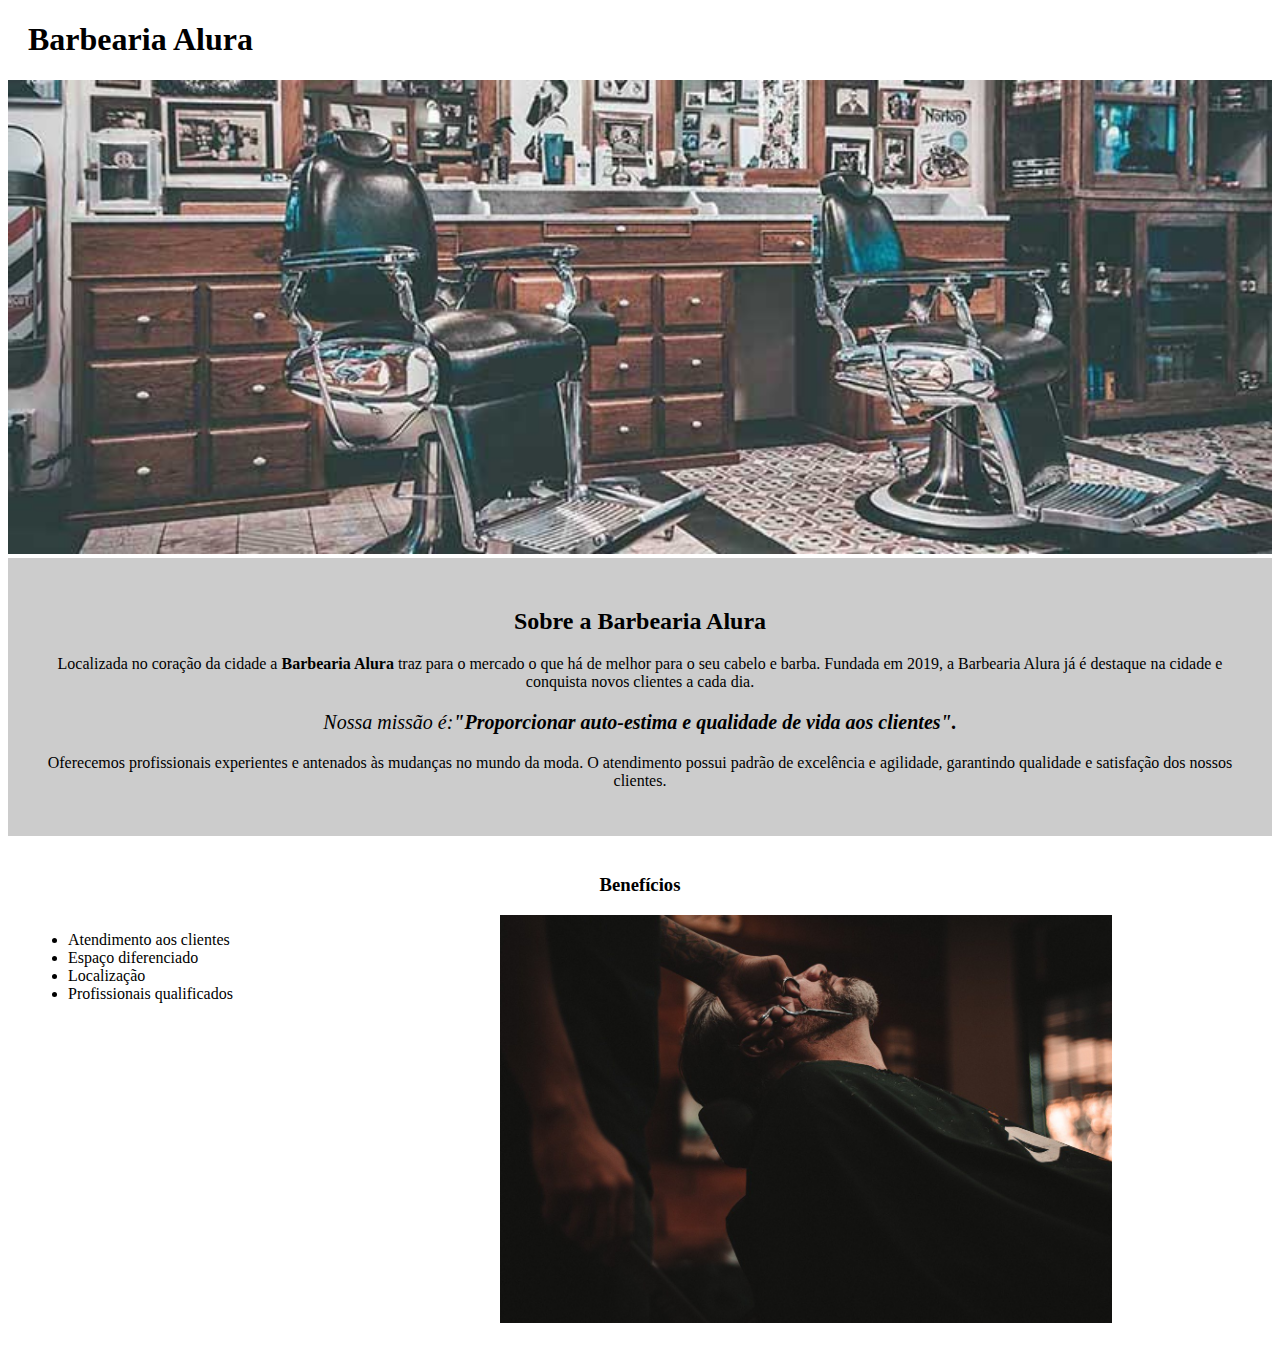
<file: index.html>
<!DOCTYPE html>
<html lang="pt-br">
<head>
    <meta charset="UTF-8">
    <title>Barbearia Alura</title>
    <link rel="stylesheet" href="./css/style.css">
    <style>
    </style>
</head>
<body>
    <header>
        <h1 class="titulo-principal">Barbearia Alura</h1>
    </header>
    <img id="banner" src="./images/banner.jpg" alt="banner da loja">

    <div class="principal">
        <h2 class="titulo-centralizado">Sobre a Barbearia Alura</h1>
        <p> Localizada no coração da cidade a <strong>Barbearia Alura</strong> traz para o mercado o que há de melhor para o seu cabelo e barba. Fundada em 2019, a Barbearia Alura já é destaque na cidade e conquista novos clientes a cada dia.</p>
        <p id="missao"><em>Nossa missão é:<strong>"Proporcionar auto-estima e qualidade de vida aos clientes".</strong></em></p>
        <p>Oferecemos profissionais experientes e antenados às mudanças no mundo da moda. O atendimento possui padrão de excelência e agilidade, garantindo qualidade e satisfação dos nossos clientes.</p>
    </div>

    <div class="beneficios">
        <h3 class="titulo-centralizado">Benefícios</h2>
        <ul>
            <li class="itens">Atendimento aos clientes</li>
            <li class="itens">Espaço diferenciado</li>
            <li class="itens">Localização</li>
            <li class="itens">Profissionais qualificados</li>
        </ul>
        <img src="./images/beneficios.jpg" alt="imagem de corte com tesoura" class="img-beneficios">
    </div>
</body>
</html>
</file>
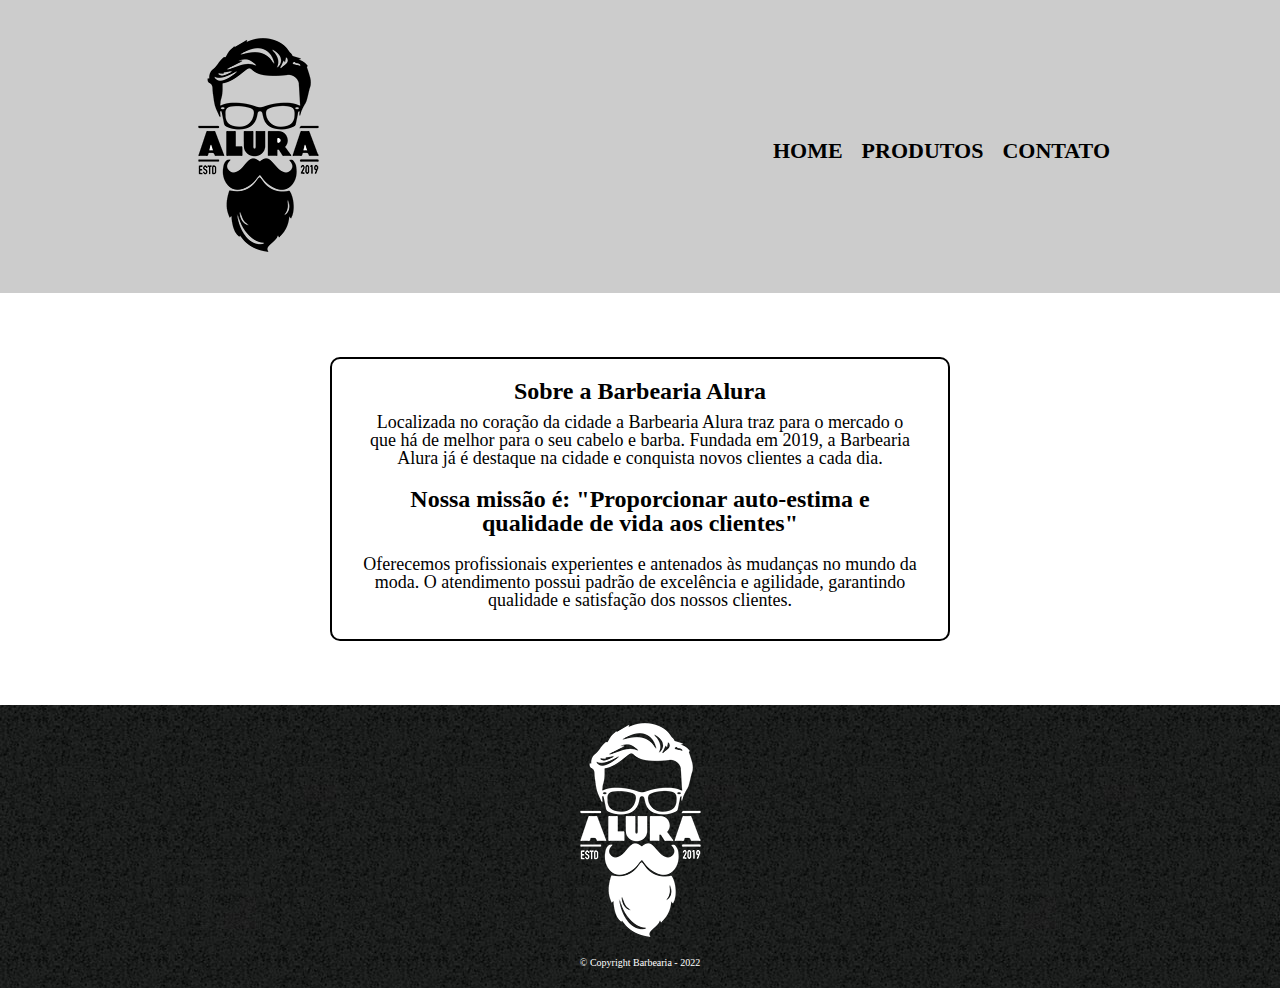
<file: newindex.html>
<!DOCTYPE html>
<html lang="en">
<head>
    <meta charset="UTF-8">
    <meta http-equiv="X-UA-Compatible" content="IE=edge">
    <meta name="viewport" content="width=device-width, initial-scale=1.0">
    <title>Barbearia Alura</title>
    <link rel="stylesheet" href="./css/reset.css">
    <link rel="stylesheet" href="./css/newindex.css">
</head>
<body>
    <header>
        <div class="caixa">
            <h1><a href="newindex.html"><img src="./images/logo.png" alt="imagem da logo"></a></h1>
            <nav>
                <ul>
                    <li><a href="newindex.html">Home</a></li>
                    <li><a href="produtos.html">Produtos</a></li>
                    <li><a href="contato.html">Contato</a></li>
                </ul>
            </nav>
        </div>
    </header>

    <main>
        <div class="principal">
            <h2>Sobre a Barbearia Alura</h2>
            <p> Localizada no coração da cidade a <strong>Barbearia Alura</strong> traz para o mercado o que há de melhor para o seu cabelo e barba. Fundada em 2019, a Barbearia Alura já é destaque na cidade e conquista novos clientes a cada dia.</p>
            <p class="missao"><em>Nossa missão é:<strong> "Proporcionar auto-estima e qualidade de vida aos clientes"</strong></em></p>
            <p>Oferecemos profissionais experientes e antenados às mudanças no mundo da moda. O atendimento possui padrão de excelência e agilidade, garantindo qualidade e satisfação dos nossos clientes.</p>
        </div>
    </main>

    <footer>
        <img src="images/logo-branco.png">        
        <p class="copyright">© Copyright Barbearia - 2022</p>
    </footer>

</body>
</html>
</file>
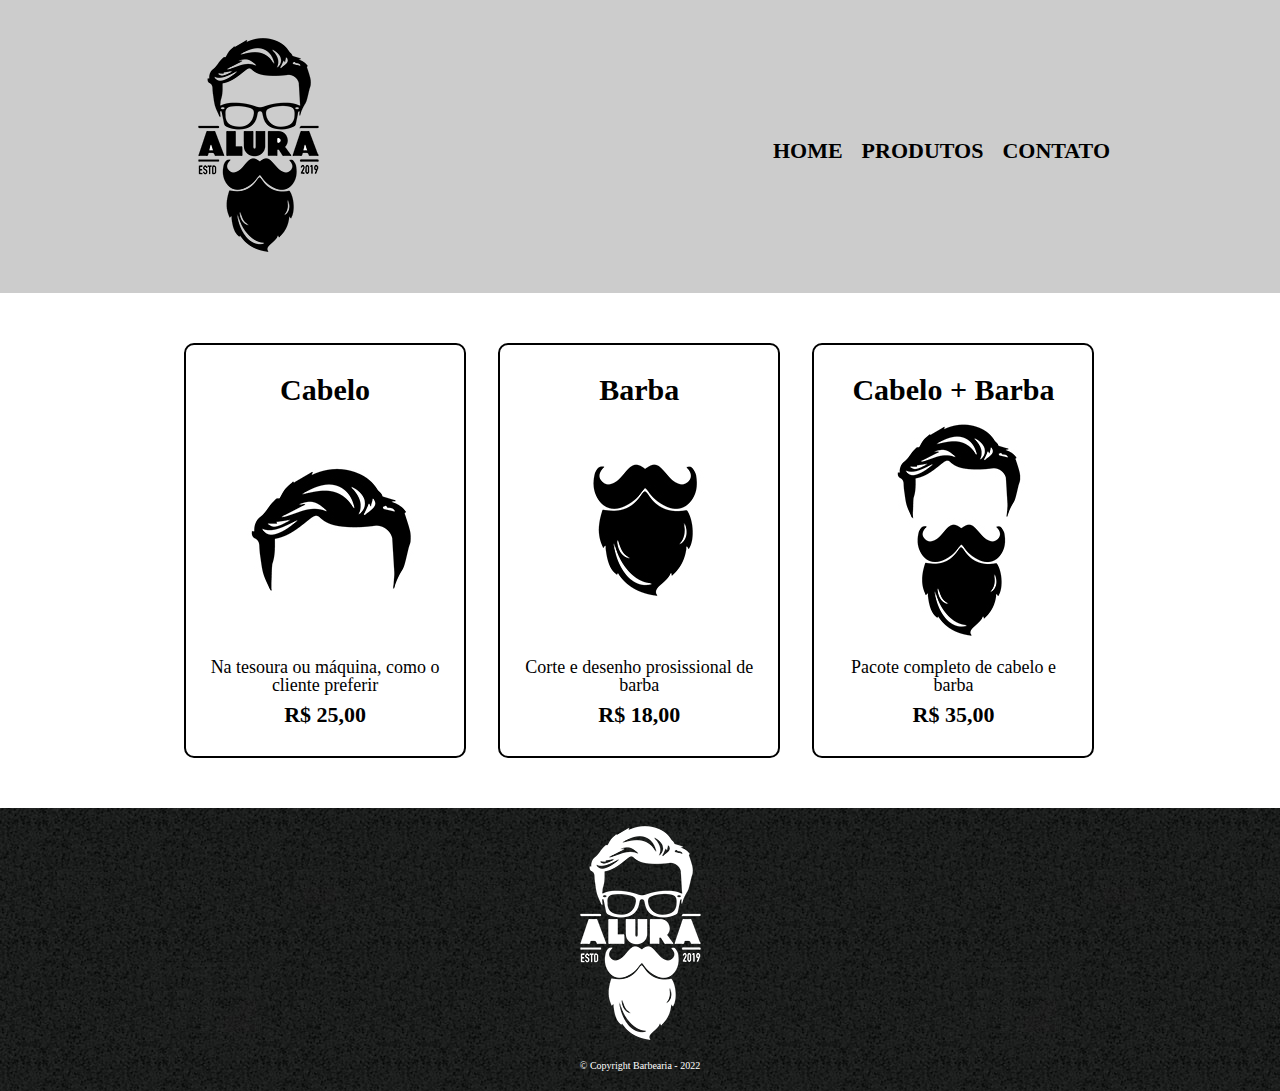
<file: produtos.html>
<!DOCTYPE html>
<html lang="pt-br">
<head>
    <meta charset="UTF-8">
    <meta http-equiv="X-UA-Compatible" content="IE=edge">
    <meta name="viewport" content="width=device-width, initial-scale=1.0">
    <title>Produtos - Barbearia Alura</title>
    <link rel="stylesheet" href="./css/reset.css">
    <link rel="stylesheet" href="./css/produtos.css">
</head>
<body>
    <header>
        <div class="caixa">
            <h1><a href="newindex.html"><img src="./images/logo.png" alt="imagem da logo"></a></h1>
            <nav>
                <ul> 
                    <li><a href="newindex.html">Home</a></li>
                    <li><a href="produtos.html">Produtos</a></li>
                    <li><a href="contato.html">Contato</a></li>
                </ul>
            </nav>
        </div>
    </header>

    <main>
        <ul class="produtos">
            <li>
                <h2>Cabelo</h2>
                <img src="./images/cabelo.jpg" alt="">
                <p class="produto-descricao">Na tesoura ou máquina, como o cliente preferir</p>
                <p class="produto-preco">R$ 25,00</p>
            </li> 

            <li>
                <h2>Barba</h2>
                <img src="./images/barba.jpg" alt="">
                <p class="produto-descricao">Corte e desenho prosissional de barba</p>
                <p class="produto-preco" >R$ 18,00</p>
            </li> 

            <li>
                <h2>Cabelo + Barba</h2>
                <img src="./images/cabelo+barba.jpg" alt="">
                <p class="produto-descricao">Pacote completo de cabelo e barba</p>
                <p class="produto-preco" >R$ 35,00</p>
            </li> 
        </ul>
    </main>

    <footer>
        <img src="images/logo-branco.png">        
        <p class="copyright">© Copyright Barbearia - 2022</p>
    </footer>

</body>
</html>
</file>
<file: css/style.css>
#banner{
    width: 100%;
    height: 80%;
}

.titulo-principal{
    padding-left: 20px;
}

.titulo-centralizado{
    text-align: center;
}

p{
    text-align: center;
}

#missao {
    font-size: 20px;
}

em strong{
    color: FF0000;
}

.principal {
    background-color: #CCCCCC;
    padding: 30px;
}

ul{
    display: inline-block;
    vertical-align: top;
    width: 20%;
    margin-right: 15%;
}

.img-beneficios{
    width: 50%;
}
.beneficios{
    padding: 20px;
}
</file>
<file: css/newindex.css>
header{
    background-color: #CCCCCC;
    padding: 20px 0;
}

nav{
    position: absolute;
    top: 120px;
    right: 0;
}

nav li{
    display: inline;
    margin: 0 0 0 15px;
}

nav a{
    text-transform: uppercase;
    font-weight: bold;
    font-size: 22px;
    text-decoration: none;
    color: black;
}

nav a:hover{
    color: darkgoldenrod;
}

.caixa{
    width: 940px;
    position: relative;
    margin: 0 auto;
}

.principal{
    margin: 5% auto;
    text-align: center;
    padding: 20px 20px;
    width: 45%;
    border: 2px solid black;
    border-radius: 10px;
}

.principal h2{
    font-weight: bold;
    font-size: 24px;
}

.principal p{
    padding: 10px;
    font-size: 18px;
}

.principal .missao{
    font-size: 24px;
    font-weight: bold;
}

footer{
    text-align: center;
    color: #FFFFFF;
    background: url("../images/bg.jpg");
    padding-bottom: 20px;
}

.imagem-footer{
    padding: 40px;
}

.copyright{
    font-size: 10px;
    color: #FFFFFF;
}
</file>
<file: css/produtos.css>
header{
    background-color: #CCCCCC;
    padding: 20px 0;
}

nav{
    position: absolute;
    top: 120px;
    right: 0;
}

nav li{
    display: inline;
    margin: 0 0 0 15px;
}

nav a{
    text-transform: uppercase;
    font-weight: bold;
    font-size: 22px;
    text-decoration: none;
    color: black;
}

nav a:hover{
    color: darkgoldenrod;
}

.caixa{
    width: 940px;
    position: relative;
    margin: 0 auto;
}

.produtos{
    width:  940px;
    margin: 0 auto;
    padding: 50px 0;
}

.produtos li{
    display: inline-block;
    text-align: center;
    width: 30%;
    vertical-align: top;
    margin: 0 1.5%;
    padding: 30px 20px;
    box-sizing: border-box;
    border: 2px solid;
    border-radius: 10px;
}

.produtos li:hover{
    border-color: darkgoldenrod;
}

.produtos li:hover h2{
    font-size: 32px;
}

.produtos li:active{
    border-color: green;
}


.produtos h2{
    font-size: 30px;
    font-weight: bold   ;
}

.produto-descricao{
    font-size: 18px;
}

.produto-preco{
    font-size: 22px;
    font-weight: bold;
    margin-top: 10px;
}

footer{
    text-align: center;
    color: #FFFFFF;
    background: url("../images/bg.jpg");
    padding-bottom: 20px;
}

.imagem-footer{
    padding: 40px;
}

.copyright{
    font-size: 10px;
    color: #FFFFFF;
}
</file>
